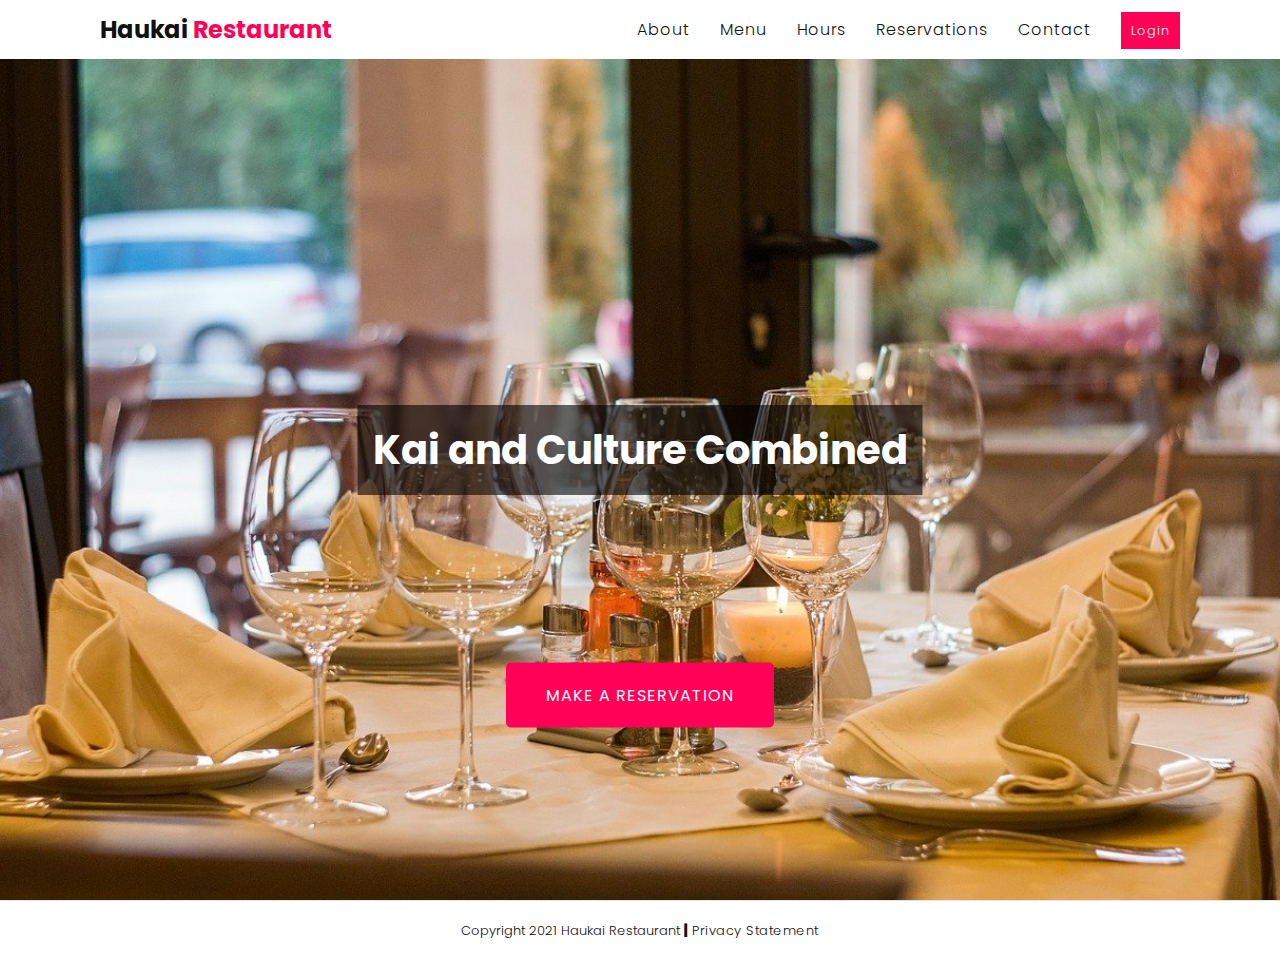
<file: index.html>
<!DOCTYPE html>
<html lang="en">
  <head>
    <meta charset="UTF-8" />
    <meta name="viewport" content="width=device-width, initial-scale=1.0" />
    <link rel="stylesheet" href="./style.css" />
    <script src="https://cdnjs.cloudflare.com/ajax/libs/jquery/3.5.1/jquery.min.js"></script>
    <script src="./script.js"></script>
    <title>Haukai Restaurant Home</title>
    <script
      async
      src="https://www.googletagmanager.com/gtag/js?id=UA-187230205-1"
    ></script>
    <script>
      window.dataLayer = window.dataLayer || [];
      function gtag() {
        dataLayer.push(arguments);
      }
      gtag("js", new Date());

      gtag("config", "UA-187230205-1");
    </script>
    <script>
      $(function () {
        $(".header-placeholder").load("nav.html");
      });
      $(function () {
        $(".footer-placeholder").load("footer.html");
      });
    </script>
  </head>
  <body>
    <div class="flex-container">
      <header>
        <div class="header-placeholder"></div>
      </header>
      <section class="banner" id="banner">
        <h1 class="homeH1">Kai and Culture Combined</h1>
        <img
          src="./images/restaurant-449952_1280.jpg"
          alt="wine-glasses-at-restaurant"
        />
        <a id="home-btn" class="btn" href="./reservations.html"
          >Make a Reservation</a
        >
      </section>
    </div>
    <footer>
      <div class="footer-placeholder"></div>
    </footer>
  </body>
</html>
</file>
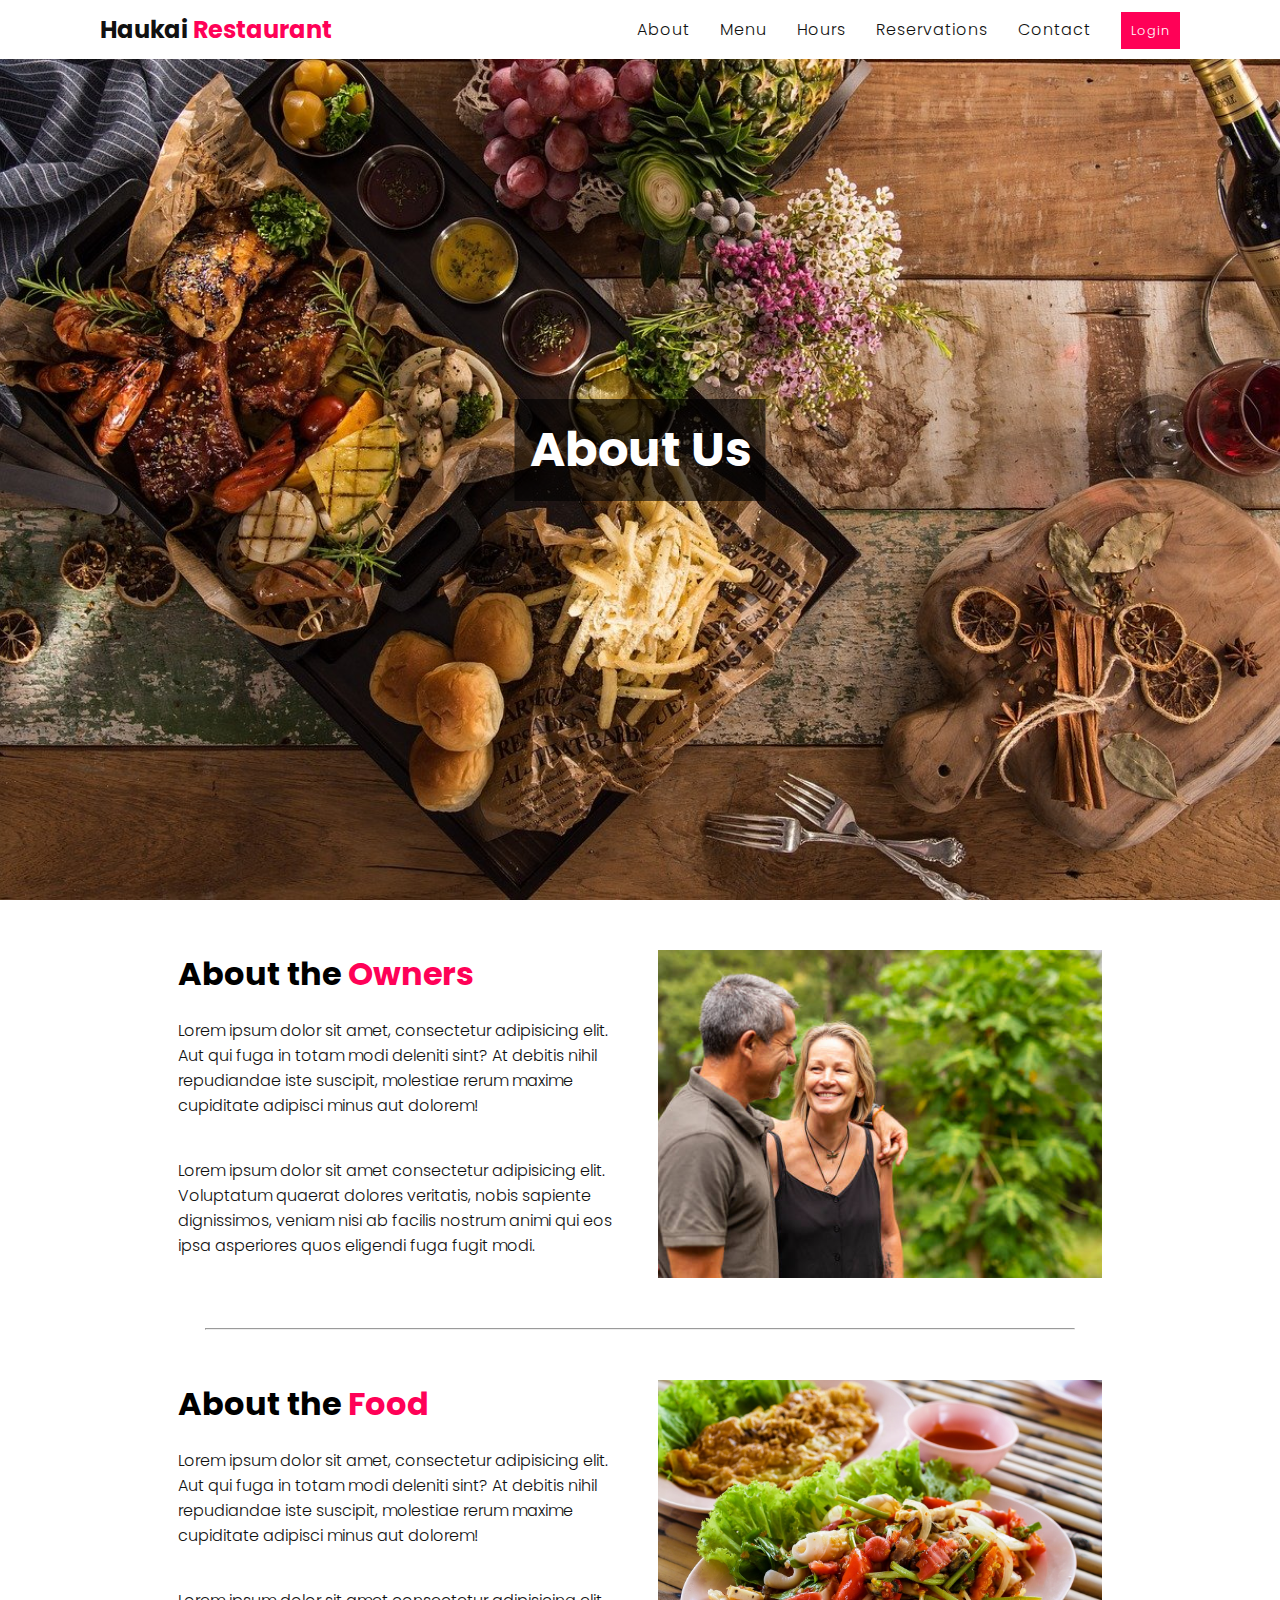
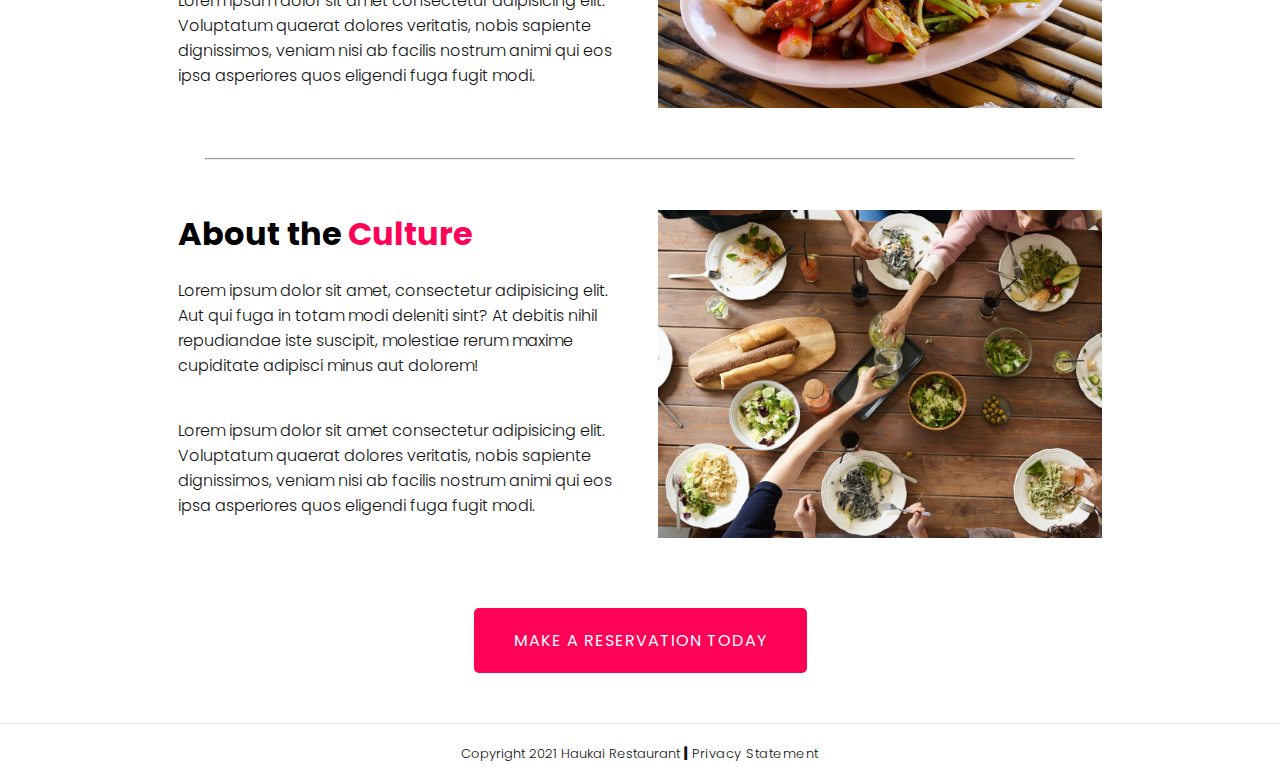
<file: about.html>
<!DOCTYPE html>
<html lang="en">
<head>
    <meta charset="UTF-8">
    <meta name="viewport" content="width=device-width, initial-scale=1.0">
    <link rel="stylesheet" href="./style.css">
    <script src="https://cdnjs.cloudflare.com/ajax/libs/jquery/3.5.1/jquery.min.js"></script>
    <script src="./script.js"></script>
    <title>About</title>
    <script async src="https://www.googletagmanager.com/gtag/js?id=UA-187230205-1"></script>
    <script>
        window.dataLayer = window.dataLayer || [];
        function gtag(){dataLayer.push(arguments);}
            gtag('js', new Date());
            
            gtag('config', 'UA-187230205-1');
      </script>
      <script>
        $(function () {
            $(".header-placeholder").load("nav.html");
        });
        $(function () {
            $(".footer-placeholder").load("footer.html");
        });
    </script>
</head>
<body>
    <div class="flex-container">
        <header>
            <div class="header-placeholder"></div>
        </header>
        <section class="banner" id="banner">
            <h1>About Us</h1>
            <img src="./images/platter.jpg" alt="platter-of-food">
        </section>
        <main>
            <div class="row">
                <div class="col50">
                    <h2>About the <span>Owners</span></h2>
                    <p>Lorem ipsum dolor sit amet, consectetur adipisicing elit. Aut qui fuga in totam modi deleniti sint? At debitis nihil repudiandae iste suscipit, molestiae rerum maxime cupiditate adipisci minus aut dolorem!</p>
                    <p>Lorem ipsum dolor sit amet consectetur adipisicing elit. Voluptatum quaerat dolores veritatis, nobis sapiente dignissimos, veniam nisi ab facilis nostrum animi qui eos ipsa asperiores quos eligendi fuga fugit modi.</p>
                </div>
                <div class="col50">
                    <div class="imgBx">
                        <img src="./images/couple.jpg" alt="couple">
                    </div>
                </div>
            </div>
            <hr>
            <div class="row">
                <div class="col50">
                    <h2>About the <span>Food</span></h2>
                    <p>Lorem ipsum dolor sit amet, consectetur adipisicing elit. Aut qui fuga in totam modi deleniti sint? At debitis nihil repudiandae iste suscipit, molestiae rerum maxime cupiditate adipisci minus aut dolorem!</p>
                    <p>Lorem ipsum dolor sit amet consectetur adipisicing elit. Voluptatum quaerat dolores veritatis, nobis sapiente dignissimos, veniam nisi ab facilis nostrum animi qui eos ipsa asperiores quos eligendi fuga fugit modi.</p>
                </div>
                <div class="col50">
                    <div class="imgBx">
                        <img src="./images/food.jpg" alt="restaurant-food">
                    </div>
                </div>
            </div>
            <hr>
            <div class="row">
                <div class="col50">
                    <h2>About the <span>Culture</span></h2>
                    <p>Lorem ipsum dolor sit amet, consectetur adipisicing elit. Aut qui fuga in totam modi deleniti sint? At debitis nihil repudiandae iste suscipit, molestiae rerum maxime cupiditate adipisci minus aut dolorem!</p>
                    <p>Lorem ipsum dolor sit amet consectetur adipisicing elit. Voluptatum quaerat dolores veritatis, nobis sapiente dignissimos, veniam nisi ab facilis nostrum animi qui eos ipsa asperiores quos eligendi fuga fugit modi.</p>
                </div>
                <div class="col50">
                    <div class="imgBx">
                        <img src="./images/share.jpg" alt="table-of-food">
                    </div>
                </div>
            </div>
            <div>
                <a class="btn" href="./reservations.html">Make a reservation today</a>
            </div>
        </main>
    </div>
    <footer>
        <div class="footer-placeholder"></div>
    </footer>
</body>
</html>
</file>
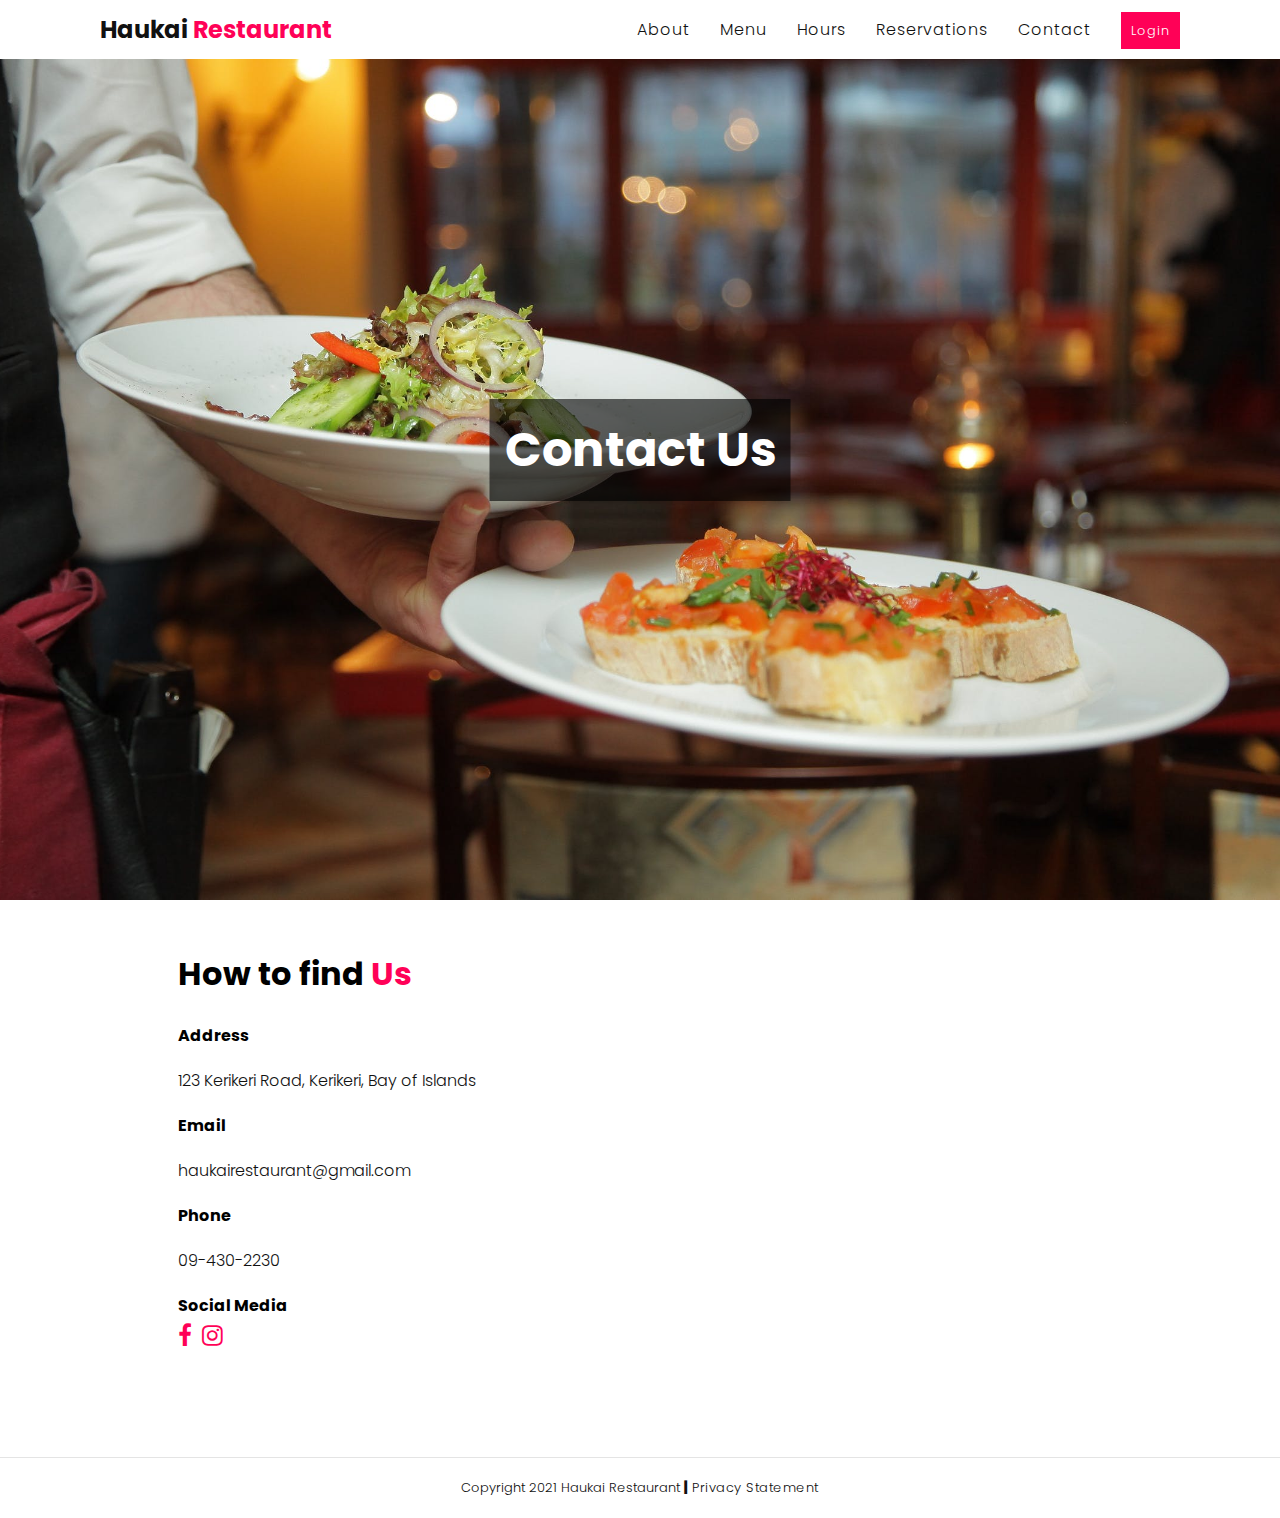
<file: contact.html>
<!DOCTYPE html>
<html lang="en">
<head>
    <meta charset="UTF-8">
    <meta name="viewport" content="width=device-width, initial-scale=1.0">
    <link rel="stylesheet" href="./style.css">
    <script src="./script.js"></script>
    <link rel="stylesheet" href="http://maxcdn.bootstrapcdn.com/font-awesome/4.3.0/css/font-awesome.min.css">
    <script src="https://cdnjs.cloudflare.com/ajax/libs/jquery/3.5.1/jquery.min.js"></script>
    <title>Contact</title>
    <script async src="https://www.googletagmanager.com/gtag/js?id=UA-187230205-1"></script>
    <script>
        window.dataLayer = window.dataLayer || [];
        function gtag(){dataLayer.push(arguments);}
            gtag('js', new Date());
            
            gtag('config', 'UA-187230205-1');
      </script>
      <script>
    $(function () {
            $(".header-placeholder").load("nav.html");
      });
      $(function () {
            $(".footer-placeholder").load("footer.html");
      });
    </script>
</head>
<body>
    <div class="flex-container">
        <header>
            <div class="header-placeholder"></div>
        </header>
        <section class="banner" id="banner">
            <h1>Contact Us</h1>
            <img src="./images/resfood.jpeg" alt="waiter-with-food">
        </section>
        <main>
            <div class="row" id="contact">
                <div class="col50">
                    <h2>How to find <span>Us</span></h2>
                    <br>
                    <h4>Address</h4>
                    <p>123 Kerikeri Road, Kerikeri, Bay of Islands</p>
                    <h4>Email</h4>
                    <p>haukairestaurant@gmail.com</p>
                    <h4>Phone</h4>
                    <p>09-430-2230</p>
                    <h4>Social Media</h4>
                    <div class="social">
                        <a href="#" class="fa fa-facebook"></a>
                        <a href="#" class="fa fa-instagram"></a>
                    </div>
                </div>
                <div class="col50">
                    <div class="imgBx">
                        <iframe src="https://www.google.com/maps/embed?pb=!1m18!1m12!1m3!1d3259.0420600319953!2d173.9446719146376!3d-35.23032299842659!2m3!1f0!2f0!3f0!3m2!1i1024!2i768!4f13.1!3m3!1m2!1s0x6d0bb7f195a2777f%3A0xa358bb8c44c4838a!2s123%20Kerikeri%20Road%2C%20Kerikeri%200230!5e0!3m2!1sen!2snz!4v1610310664425!5m2!1sen!2snz" height="400px" width="100%" frameborder="0" style="border:0;" allowfullscreen="" aria-hidden="false" tabindex="0"></iframe>
                    </div>
                </div>
            </div>
        </main>
    </div>
    <footer>
        <div class="footer-placeholder"></div>
    </footer>
</body>
</html>
</file>
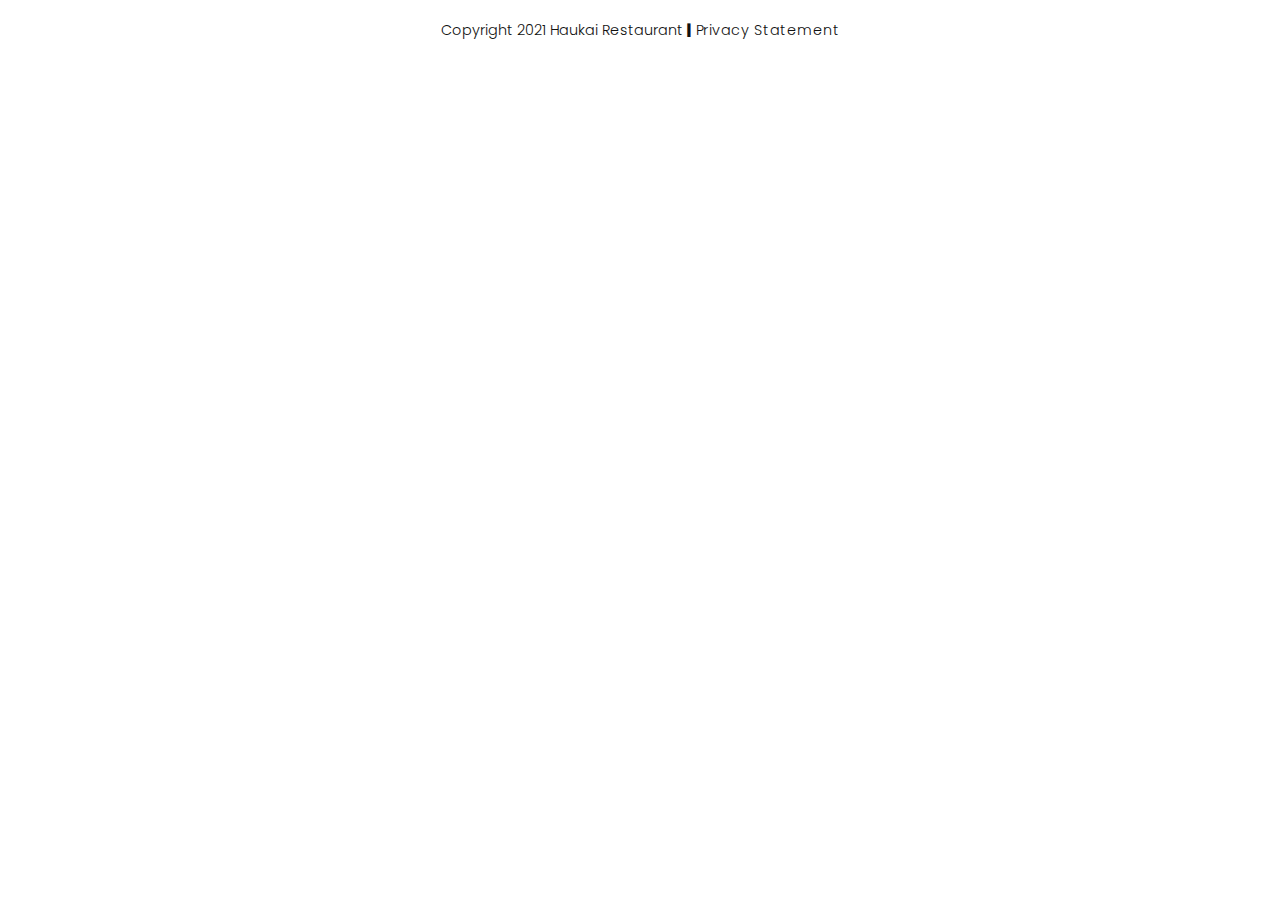
<file: footer.html>
<!DOCTYPE html>
<html lang="en">
<head>
    <meta charset="UTF-8">
    <meta name="viewport" content="width=device-width, initial-scale=1.0">
    <link rel="stylesheet" href="./style.css">
    <script src="./script.js" ></script>
    <title>Footer</title>
</head>
<body>
    <div class="flex-container">
    <footer>
        <p>Copyright 2021 Haukai Restaurant <span class="footerSpan">|</span> <a href="./privacy.html">Privacy Statement</a></p>
    </footer>
    </div>
</body>
</html>
</file>
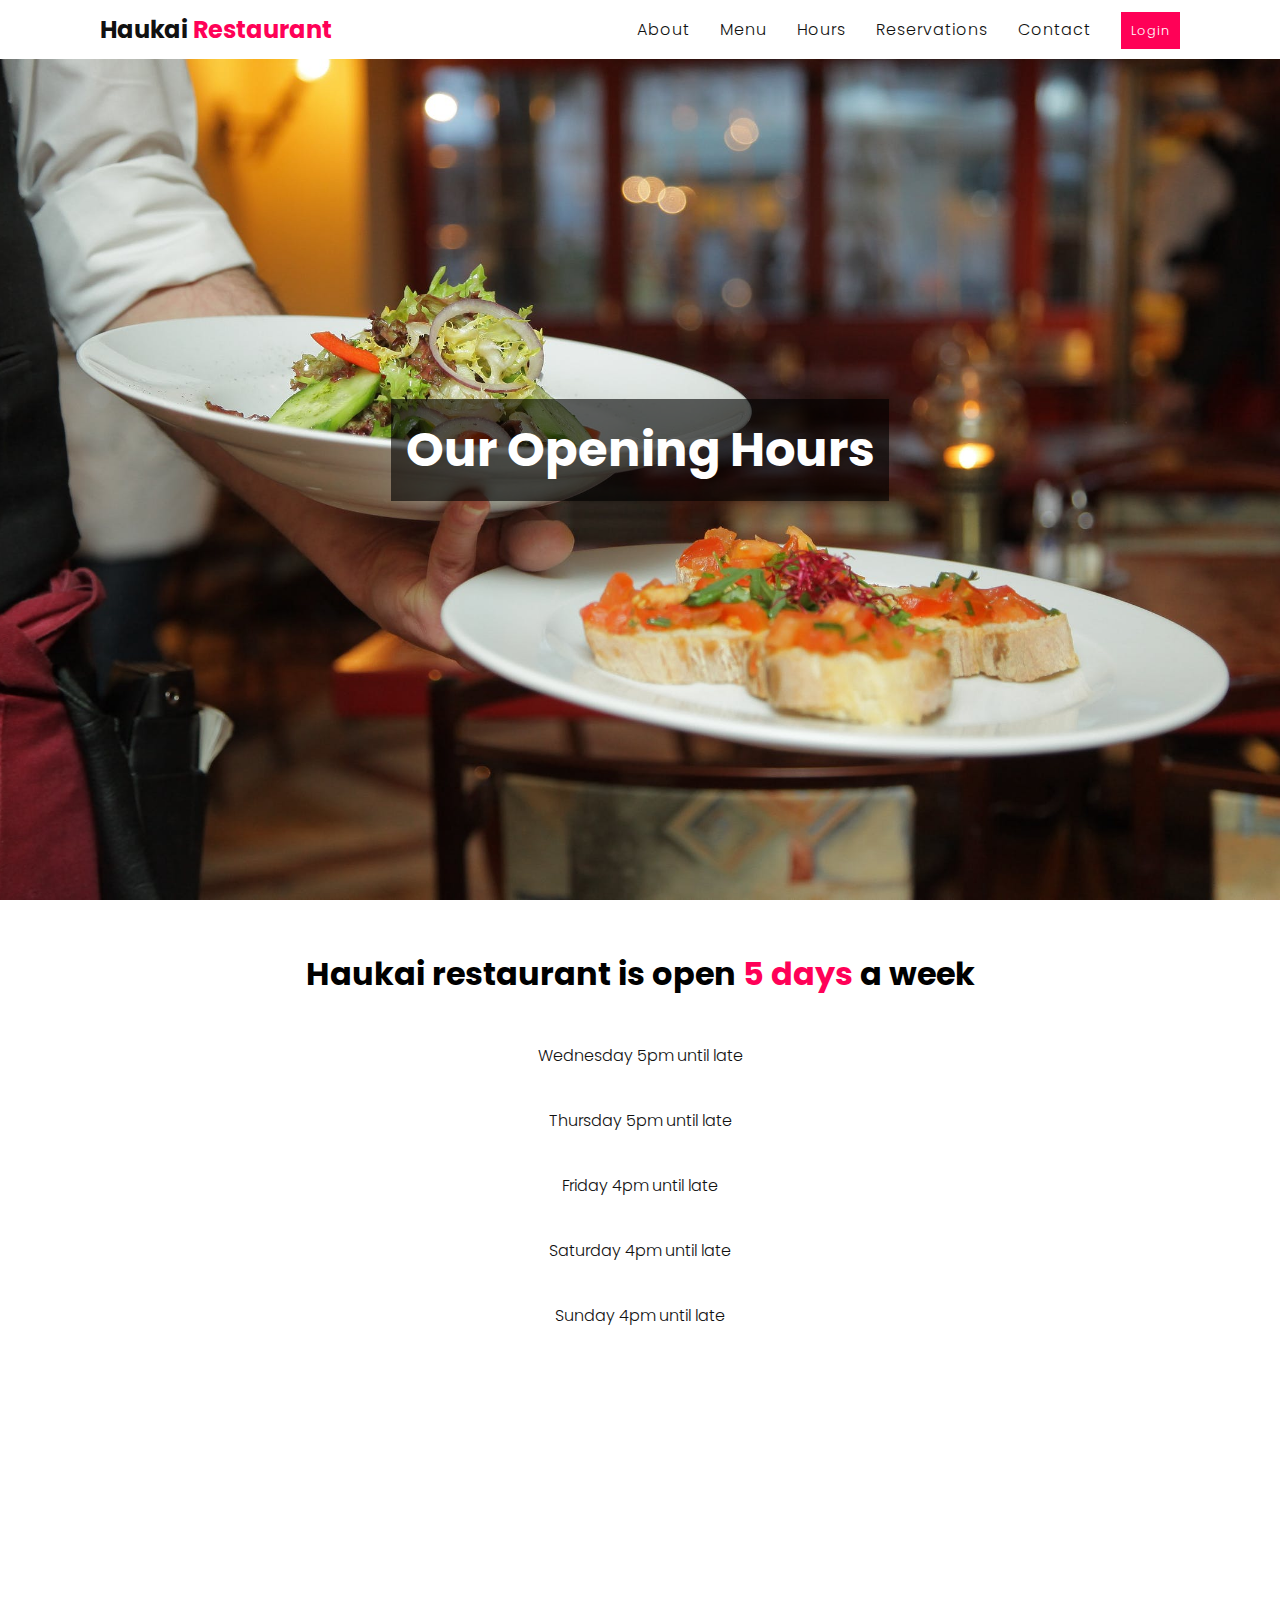
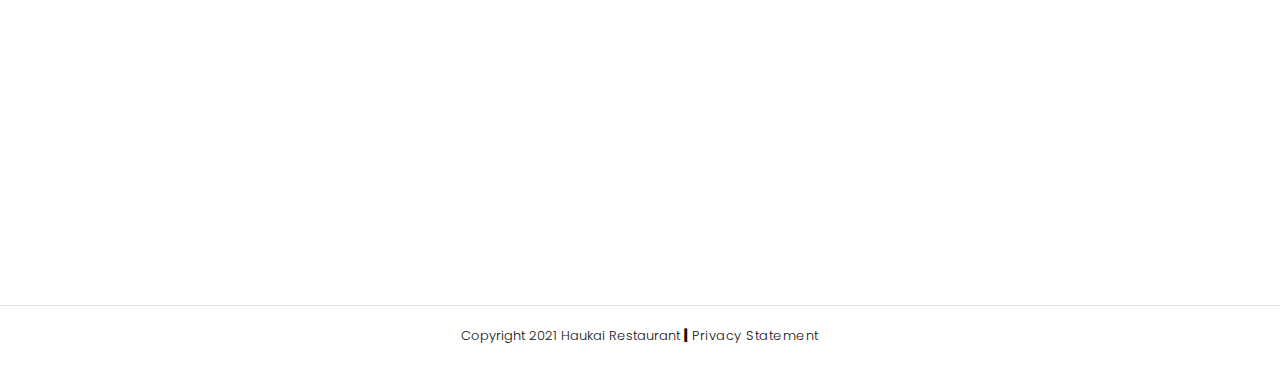
<file: hours.html>
<!DOCTYPE html>
<html lang="en">
<head>
    <meta charset="UTF-8">
    <meta name="viewport" content="width=device-width, initial-scale=1.0">
    <link rel="stylesheet" href="./style.css">
    <script src="./script.js"></script>
    <title>Hours</title>
    <script src="https://cdnjs.cloudflare.com/ajax/libs/jquery/3.5.1/jquery.min.js"></script>
    <script async src="https://www.googletagmanager.com/gtag/js?id=UA-187230205-1"></script>
    <script>
        window.dataLayer = window.dataLayer || [];
        function gtag(){dataLayer.push(arguments);}
            gtag('js', new Date());
            
            gtag('config', 'UA-187230205-1');
      </script>
      <script>
    $(function () {
            $(".header-placeholder").load("nav.html");
      });
      $(function () {
            $(".footer-placeholder").load("footer.html");
      });
    </script>
</head>
<body>
    <div class="flex-container">
        <header>
            <div class="header-placeholder"></div>
        </header>
        <section class="banner" id="banner">
            <h1>Our Opening Hours</h1>
            <img src="./images/resfood.jpeg" alt="restaurant food">
        </section>
        <main>
            <div class="row" id="hoursCol">
                    <h2>Haukai restaurant is open <span>5 days </span>a week</h2>
                    <br>
                    <p>Wednesday 5pm until late</p>
                    <p>Thursday 5pm until late</p>
                    <p>Friday 4pm until late</p>
                    <p>Saturday 4pm until late</p>
                    <p>Sunday 4pm until late</p>
                <div class="calendar">
                    <iframe  src="https://calendar.google.com/calendar/embed?src=haukairestaurant%40gmail.com&ctz=Pacific%2FAuckland" style="border: 0" frameborder="0" scrolling="no"></iframe>
                </div>
            </div>
        </main>
    </div>
    <footer>
        <div class="footer-placeholder"></div>
    </footer>
</body>
</html>
</file>
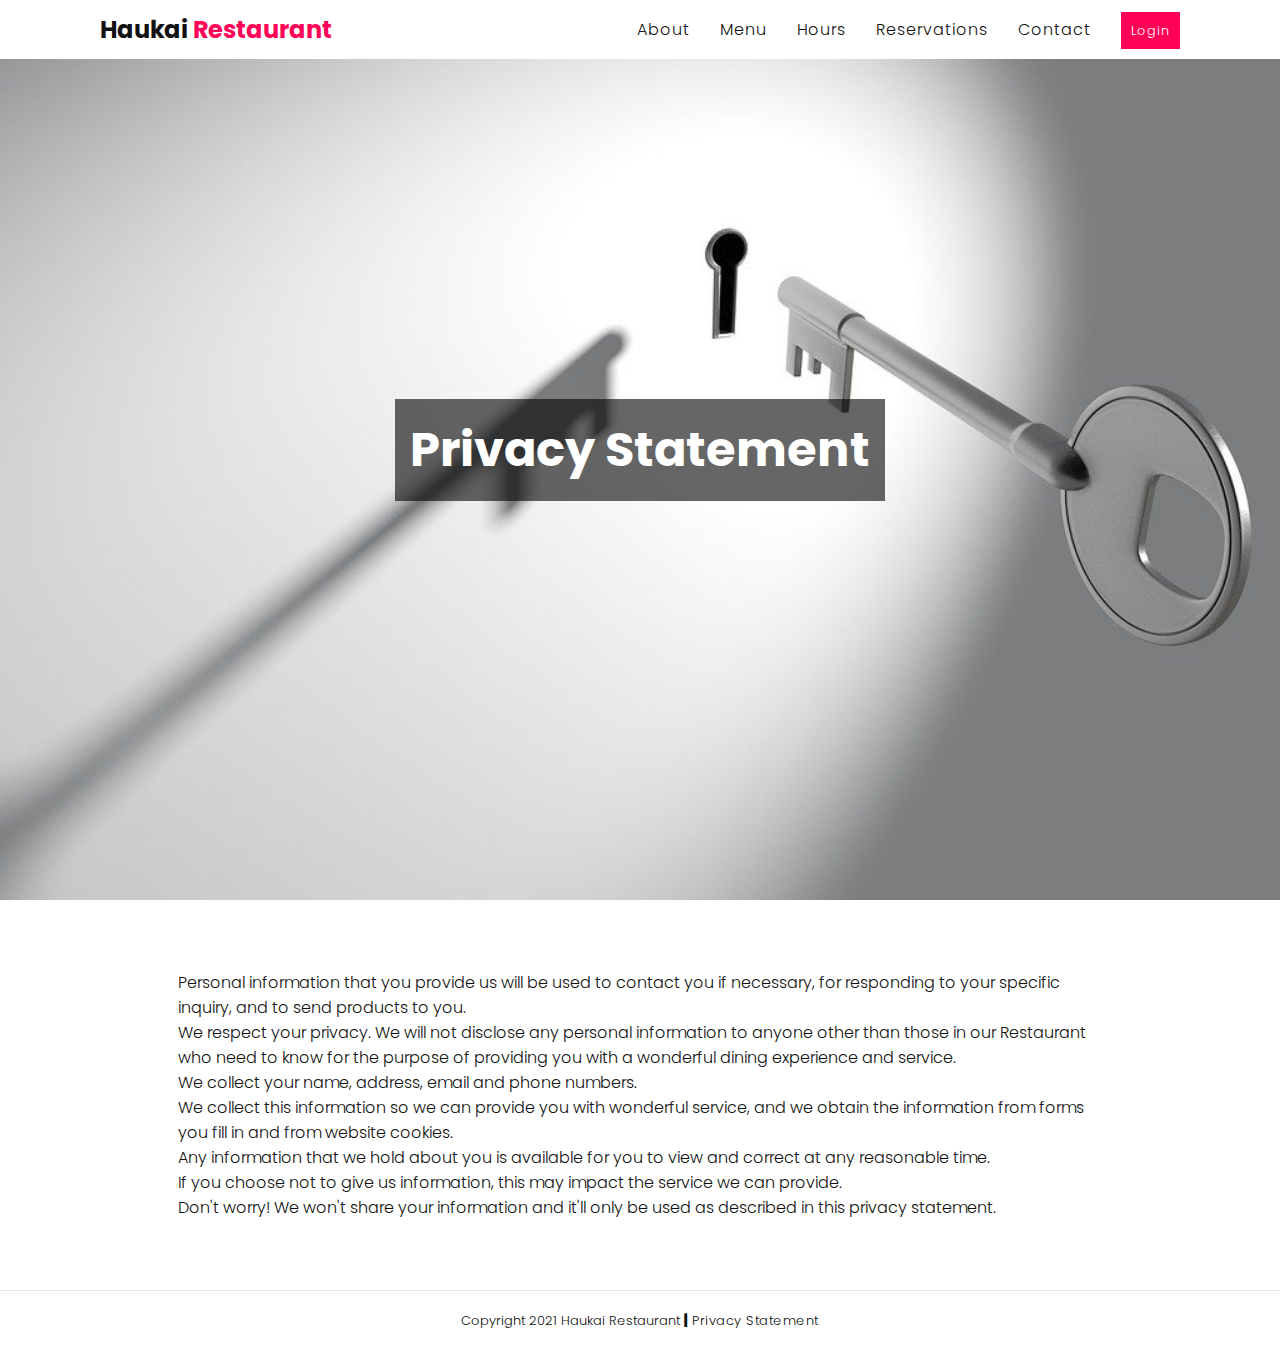
<file: privacy.html>
<!DOCTYPE html>
<html lang="en">
  <head>
    <meta charset="UTF-8" />
    <meta name="viewport" content="width=device-width, initial-scale=1.0" />
    <title>Privacy Statement</title>
    <link rel="stylesheet" href="./style.css" />
    <script src="./script.js"></script>
    <script src="https://cdnjs.cloudflare.com/ajax/libs/jquery/3.5.1/jquery.min.js"></script>
    <title>Menu</title>
    <script
      async
      src="https://www.googletagmanager.com/gtag/js?id=UA-187230205-1"
    ></script>
    <script>
      window.dataLayer = window.dataLayer || [];
      function gtag() {
        dataLayer.push(arguments);
      }
      gtag("js", new Date());

      gtag("config", "UA-187230205-1");
    </script>
    <script>
      $(function () {
        $(".header-placeholder").load("nav.html");
      });
      $(function () {
        $(".footer-placeholder").load("footer.html");
      });
    </script>
  </head>
  <body>
    <div class="flex-container">
      <header>
        <div class="header-placeholder"></div>
      </header>
      <section class="banner" id="banner">
        <h1>Privacy Statement</h1>
        <img src="./images/key.jpg" alt="key" />
      </section>
      <main>
        <div class="row">
          <p>
            Personal information that you provide us will be used to contact you
            if necessary, for responding to your specific inquiry, and to send
            products to you.
            <br />
            We respect your privacy. We will not disclose any personal
            information to anyone other than those in our Restaurant who need to
            know for the purpose of providing you with a wonderful dining
            experience and service.
            <br />
            We collect your name, address, email and phone numbers.
            <br />
            We collect this information so we can provide you with wonderful
            service, and we obtain the information from forms you fill in and
            from website cookies.
            <br />
            Any information that we hold about you is available for you to view
            and correct at any reasonable time.
            <br />
            If you choose not to give us information, this may impact the
            service we can provide.
            <br />
            Don't worry! We won't share your information and it'll only be used
            as described in this privacy statement.
          </p>
        </div>
      </main>
    </div>
    <footer>
      <div class="footer-placeholder"></div>
    </footer>
  </body>
</html>
</file>
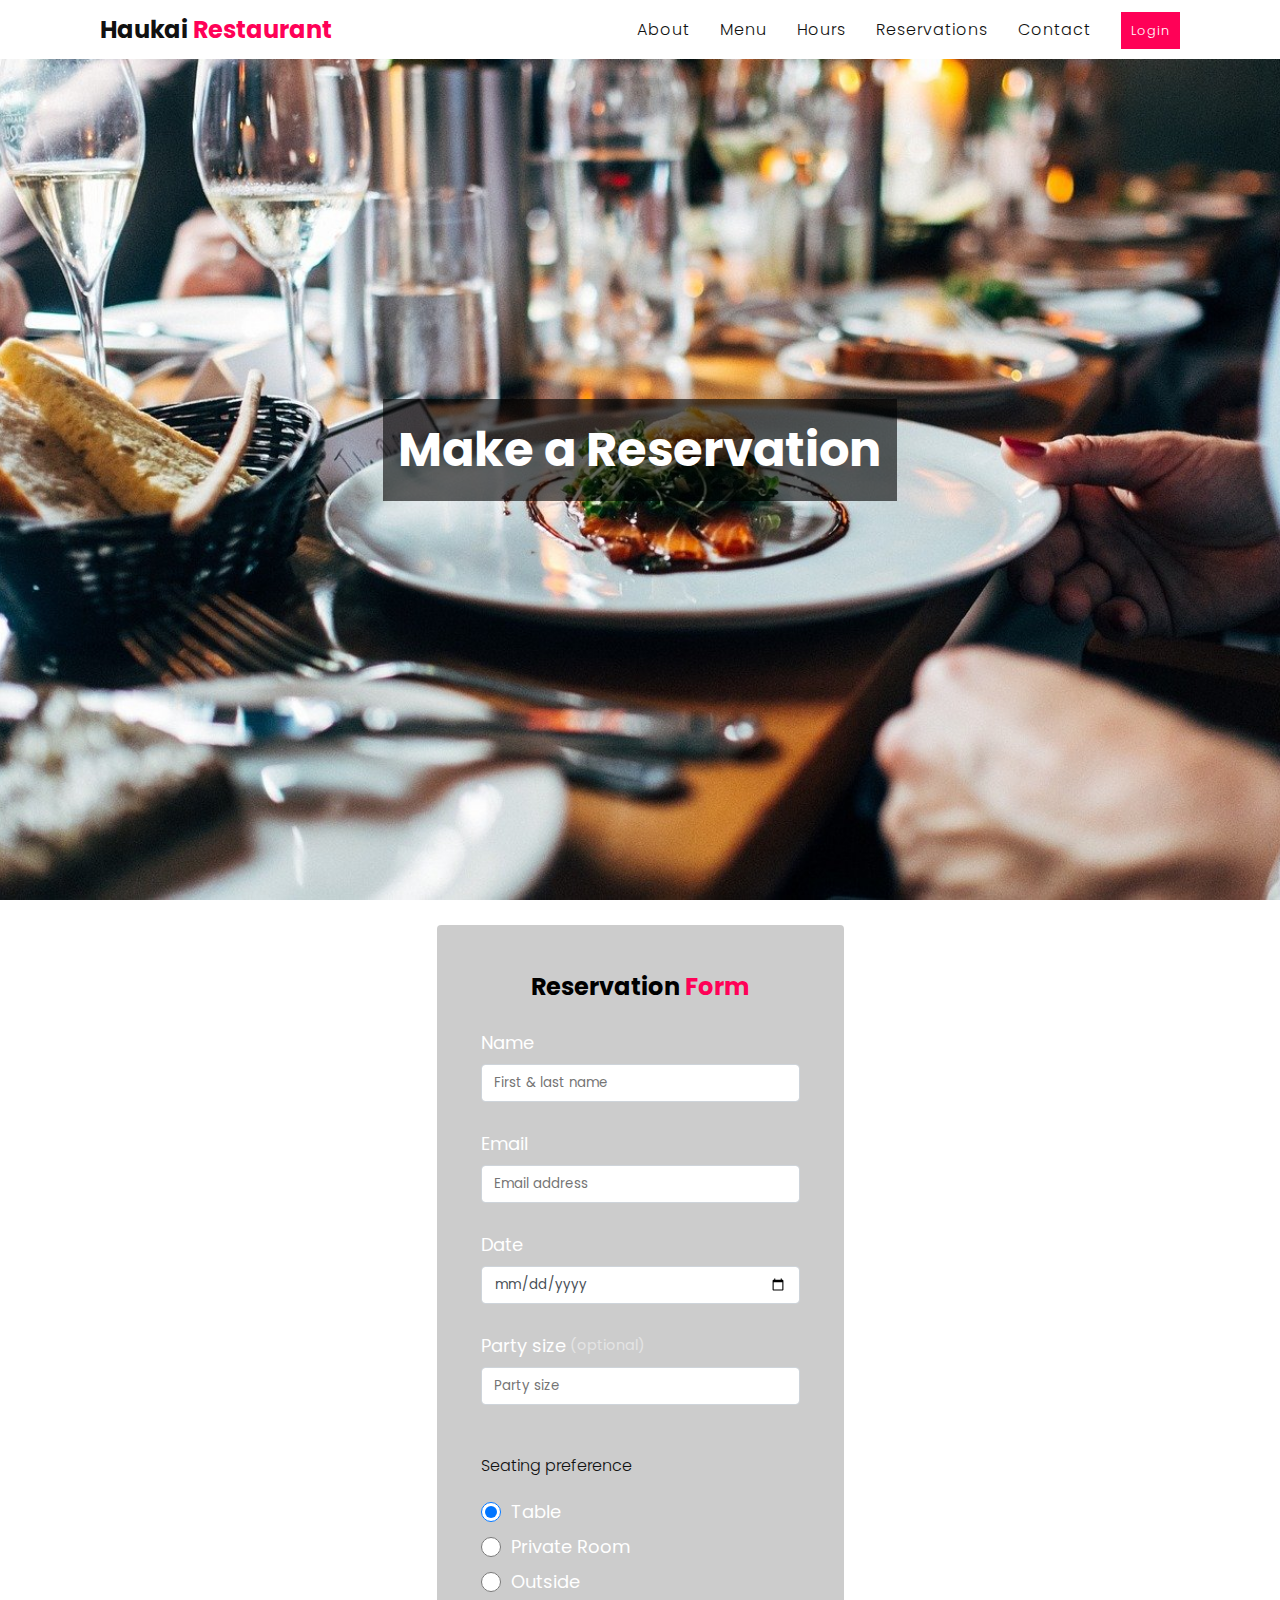
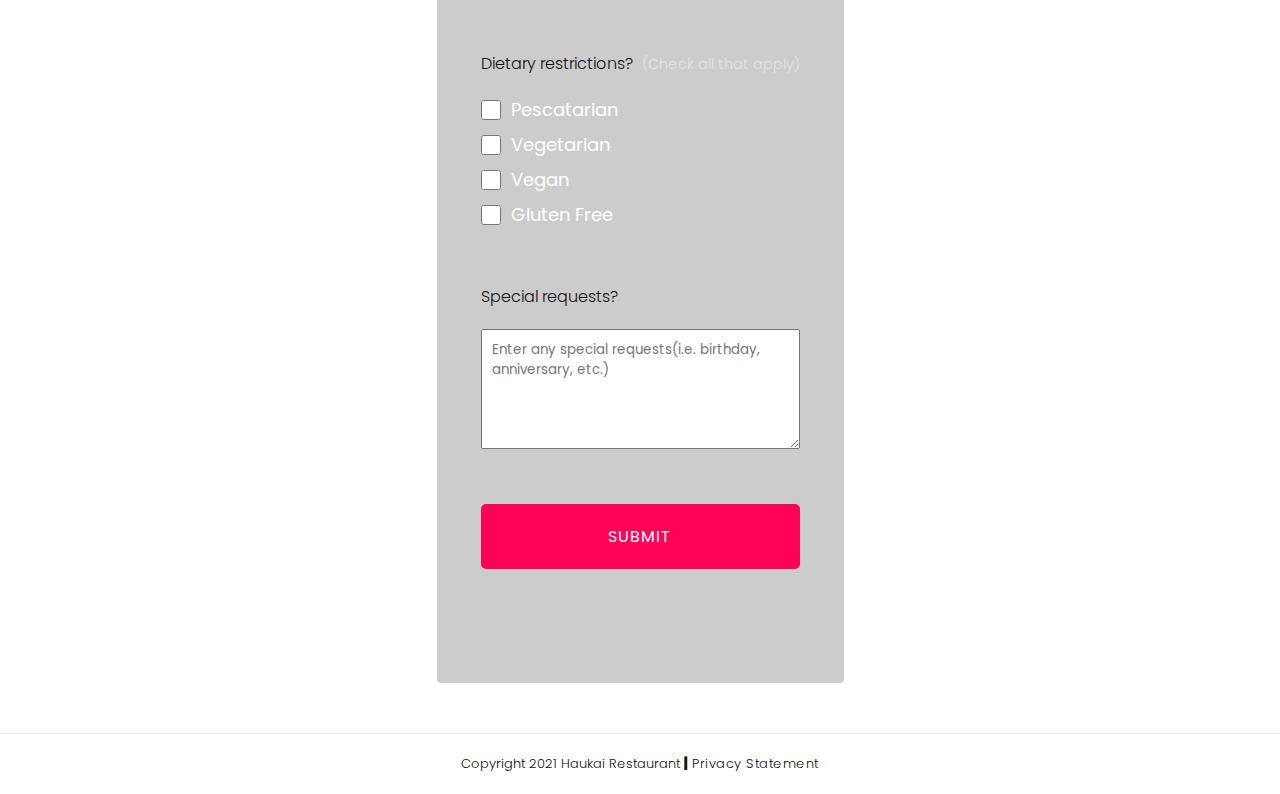
<file: reservations.html>
<!DOCTYPE html>
<html lang="en">
<head>
    <meta charset="UTF-8">
    <meta name="viewport" content="width=device-width, initial-scale=1.0">
    <link rel="stylesheet" href="./style.css">
    <script src="./script.js"></script>
    <script src="https://cdnjs.cloudflare.com/ajax/libs/jquery/3.5.1/jquery.min.js"></script>
    <title>Reservations</title>
    <script async src="https://www.googletagmanager.com/gtag/js?id=UA-187230205-1"></script>
    <script>
        window.dataLayer = window.dataLayer || [];
        function gtag(){dataLayer.push(arguments);}
            gtag('js', new Date());
            
            gtag('config', 'UA-187230205-1');
      </script>
      <script>
        $(function () {
            $(".header-placeholder").load("nav.html");
      });
      $(function () {
            $(".footer-placeholder").load("footer.html");
      });
    </script>
</head>
<body>
    <div class="flex-container">
        <header>
            <div class="header-placeholder"></div>
        </header>
        <section class="banner" id="banner">
            <h1>Make a Reservation</h1>
            <img src="./images/foodTable.jpg" alt="restaurant-food">
        </section>
        <main>
            <br>
            <form>
                <div class="form-group">
                    <h3 class="text-center" >Reservation <span>Form</span></h3>
                    <br>
                    <label id="name-label" for="name">Name</label>
                    <input
                        type="text"
                        name="name"
                        id="name"
                        class="form-control"
                        placeholder="First & last name"
                        required
                    />
                    </div>
                    <div class="form-group">
                    <label id="email-label" for="email">Email</label>
                    <input
                        type="email"
                        name="email"
                        id="email"
                        class="form-control"
                        placeholder="Email address"
                        required
                    />
                    </div>
                    <div class="form-group">
                    <label id="date-label" for="date"
                        >Date<span class="clue"></span></label
                    >
                    <input
                        type="date"
                        name="size"
                        id="date"       
                        class="form-control"
                    />
                    </div>
                    <div class="form-group">
                    <label id="number-label" for="number"
                        >Party size<span class="clue">(optional)</span></label
                    >
                    <input
                        type="number"
                        name="size"
                        id="number"
                        min="1"
                        max="99"
                        class="form-control"
                        placeholder="Party size"
                    />
                    </div>   
                    <div class="form-group">
                    <p>Seating preference</p>
                    <label>
                        <input
                        name="user-recommend"
                        value="Table"
                        type="radio"
                        class="input-radio"
                        checked
                        />Table</label
                    >
                    <label>
                        <input
                        name="user-recommend"
                        value="Private Room"
                        type="radio"
                        class="input-radio"
                        />Private Room</label
                    >
                    <label>
                        <input
                        name="user-recommend"
                        value="Outside"
                        type="radio"
                        class="input-radio"
                        />Outside</label
                    >
                    </div>   

                    <div class="form-group">
                    <p>
                        Dietary restrictions?
                        <span class="clue">(Check all that apply)</span>
                    </p>

                    <label
                        ><input
                        name="prefer"
                        value="pescatarian"
                        type="checkbox"
                        class="input-checkbox"
                        />Pescatarian</label
                    >
                    <label>
                        <input
                        name="prefer"
                        value="vgetarian"
                        type="checkbox"
                        class="input-checkbox"
                        />Vegetarian</label
                    >
                    <label
                        ><input
                        name="prefer"
                        value="vegan"
                        type="checkbox"
                        class="input-checkbox"
                        />Vegan</label
                    >
                    <label
                        ><input
                        name="prefer"
                        value="gluten"
                        type="checkbox"
                        class="input-checkbox"
                        />Gluten Free</label
                    >
                    </div>
                    <div class="form-group">
                    <p>Special requests?</p>
                    <textarea
                        id="comments"
                        class="input-textarea"
                        name="comment"
                        placeholder="Enter any special requests(i.e. birthday, anniversary, etc.)"
                    ></textarea>
                    </div>

                    <div class="form-group">
                    <button type="submit" id="submit" class="btn">
                        Submit
                    </button>
                </div>
            </form>
        </main>   
    </div>
    <footer>
        <div class="footer-placeholder"></div>
    </footer> 
</body>
</html>
</file>
<file: style.css>
@import url('https://fonts.googleapis.com/css2?family=Poppins&display=swap');
* {
    margin: 0;
    padding: 0;
    box-sizing: border-box;
    font-family: 'Poppins', sans-serif;
}

/* Font  */
h1{
    background-color: rgba(0, 0, 0, 0.6);
    padding: 15px;
    font-size: 3em;
    color: #fff;
    text-align: center;
    position: absolute;
    top: 50%;
    left: 50%;
    transform: translate(-50%, -50%);
}
h1.homeH1{
  font-size: 2.5em; 
}
h2{
  font-size: 2em;
}
h2 span{
    color: #ff0157;
}
p{
    font-weight: 300;
    color: #111;
    padding-top: 20px;
    padding-bottom: 20px;
}

/* container layout */

.flex-container{
    display: flex;
    justify-content: center;
    align-items: center;
    flex-direction: column;
}
main{
  display: flex;
  justify-content: center;
  align-items: center;
  width: 80vw;
  flex-direction: column;
}

/* button styles */
.btn{
    font-size: 1em;
    color: #fff;
    background: #ff0157;
    display: inline-block;
    padding: 20px 40px;
    margin-top: 20px;
    text-transform: uppercase;
    text-decoration: none;
    letter-spacing: 1px;
    transition: 0.5s;
    border-radius: 5px;
    margin-bottom: 50px;
}
.btn:hover{
    letter-spacing: 6px;
}
/* nav layout */
nav{
    position: fixed;
    top: 0;
    left: 0;
    width: 100%;
    padding: 12px 100px;
    z-index: 10000;
    display: flex;
    justify-content: space-between;
    align-items: center;
    transition: 0.5s;
    background-color: #fff;
}
nav.sticky {
    padding: 15px 100px;
    box-shadow: 0 5px 20px rgba(0, 0, 0, 0.5);
}
nav .logo{
    color: #111;
    font-weight: 700;
    font-size: 2.5em;
    text-decoration: none;
    cursor: pointer;
}
nav .logo span{
    color: #ff0157;
}
nav .navigation{
    position: relative;
    display: flex;
}
nav .navigation li{
    list-style: none;
    margin-left: 30px;
}
nav .navigation li a {
    text-decoration: none;
    color: #111;
    font-weight: 300;
    font-size: 1em;
    letter-spacing: 1px;
}
nav .navigation li a:hover{
    color: #ff0157;
}

/* login nav link */
nav .navigation li a.login{
    color: #fff;
    font-size: 0.8em;
    background-color: #ff0157;
    padding: 10px;
}

/* Section banners */
section.banner{
    position: relative;
    display: flex;
    justify-content: center;
    align-items: center;
}
/* section banner imagines */
#banner img{
    width: 100vw;
    height: 100vh;
    object-fit: cover;
}

/* home page */
a#home-btn{
    position: absolute;
    top: 75%;
    left: 50%;
    transform: translate(-50%, -50%);
}



/* menu page */

.col33 h4{
  font-size: 1.2em;
}

.menuImg img{
  height: 400px;
  width: 400px;
}

#menu h3 {
  position: relative;
  font-weight: 500;
  margin: .7em 0 1em 0;
}

.menuHR{
  width: 8%;
  border-color: #111;
  border: 0.2px solid;
}

/* reservations */

label {
  display: flex;
  align-items: center;
  font-size: 1.125rem;
  margin-bottom: 0.5rem;
  color: #fff;
}

input,
button,
select,
textarea {
  margin: 0;;
}

button {
  border: none;
}

.description {
  font-style: italic;
  font-weight: 200;
  text-shadow: 1px 1px 1px rgba(0, 0, 0, 0.4);
}
.clue {
  margin-left: 0.25rem;
  font-size: 0.9rem;
  color: #e4e4e4;
}
.text-center {
  text-align: center;
}

.text-center span{
  color: #ff0157;
}

.form-group h3{
  font-size: 1.5em;
}

/* form */

form {
  background: rgba(0, 0, 0, 0.2);
  padding: 2.5rem 0.625rem;
  border-radius: 0.25rem;
  margin-bottom: 50px;
}

@media (min-width: 460px) {
  form {
    padding: 2.5rem;
  }
}

.form-group {
  margin: 0 auto 1.25rem auto;
  padding: 0.25rem;
}

.form-control {
  display: block;
  width: 100%;
  height: 2.375rem;
  padding: 0.375rem 0.75rem;
  color: #495057;
  background-color: #fff;
  background-clip: padding-box;
  border: 1px solid #ced4da;
  border-radius: 0.25rem;
  transition: border-color 0.15s ease-in-out, box-shadow 0.15s ease-in-out;
}

.input-radio,
.input-checkbox {
  display: inline-block;
  margin-right: 0.625rem;
  min-height: 1.25rem;
  min-width: 1.25rem;
}

.input-textarea {
  min-height: 120px;
  width: 100%;
  padding: 0.625rem;
  resize: vertical;
}

.form-group .btn{
  width: 100%;
}

/* Opening hours */

.calendar iframe{
    height: 500px;
    width: 100%;
}
.row#hoursCol{
  flex-direction: column;
  width: 100%;
}
#hoursCol h2{
  text-align: center;
}
#hoursCol p{
  text-align: center;
}

/* About page */

div.row{
    position: relative;
    width: 100%;
    display: flex;
    justify-content: space-between;
    padding: 50px;
}
.row .col50{
    position: relative;
    width: 48%;
}
.row .col50 .imgBx{
    position: relative;
    width: 100%;
    height: 100%;
}
.row .col50 .imgBx img{
    position: absolute;
    top: 0;
    left: 0;
    width: 100%;
    height: 100%;
    object-fit: cover;
}
hr{
    color: black;
    width: 85%;
}
section.about .btn a{
    text-decoration: none;
    color: #fff;
}

/* contact */

#contactInfo{
  padding: 20px 0 20px 0;
}

.social a{
  color: #ff0157;
  text-decoration: none;
  width: 20px;
  font-size: 1.5em;
  padding-top: 5px;
}

div #contact .col50{
  padding-bottom: 50px;
}

/* footer */

footer{
  font-size: 0.9em;
  display: flex;
  align-items: center;
  justify-content: center;
  position: relative;
}
footer .flex-container{
    border-top: 1px solid #e4e4e4;
    width: 100vw;
}

footer a {
    text-decoration: none;
    letter-spacing: 0.5px;
    color: #111;
}

footer a:hover {
  opacity: 0.7;
  color: #ff0157;
}

span.footerSpan{
  font-weight: 900;
}

/* nav burger */

@media screen and (min-width: 1000px) and (max-width: 1280px){
  a.logo{
    font-size: 1.5em;
  }
}

@media screen and (min-width: 300px) and (max-width: 999px){
    main {
    display: flex;
    justify-content: center;
    align-items: center;
    width: 100vw;
    flex-direction: column;
    }
  .flex-container{
    margin: 5px;
  }
  header, header.sticky{
    padding: 10px 20px;
  }
  header .navigation{
    display: none;
  }
  .menuToggle{
    position: absolute;
    width: 40px;
    height: 40px;
    background: url(./images/menu.png);
    background-size: 30px;
    background-repeat: no-repeat;
    background-position: center;
    right: 15px;
    cursor: pointer;
  }
  .menuToggle.active{
    background: url(./images/close.png);
    background-size: 30px;
    background-repeat: no-repeat;
    background-position: center;
  }
  header.sticky .menuToggle{
    filter: invert(1);
  }
  header .navigation.active{
    width: 100%;
    height: calc(100% - 50px);
    position: fixed;
    top: 50px;
    left: 0;
    display: flex;
    justify-content: center;
    align-items: center;
    flex-direction: column;
    background-color: #fff;
    line-height: 2.5;
  }
  header .navigation la a{
    color: #111;
    font-size: 1.6em;
  }
  
  .row{
    flex-direction: column;
  }
  .row .col50{
    position: relative;
    width: 100%;
    padding: 0;
    margin: 0;
  }
  .row .col50 .imgBx{
    height: 300px;
    margin-top: 20px;
  }
  .row .col50 h2, .row .col50 p, .row .col50 h4, .row .col50 .social, .row #hoursCol h2{
    text-align: center;
  }
  a.logo{
    font-size: 1.2em;
  }
  .btn{
    padding: 10px 10px;
    font-size: 0.8em;
  }
  h1{
    font-size: 1.5em;
    padding: 15px;
  }
}
</file>
